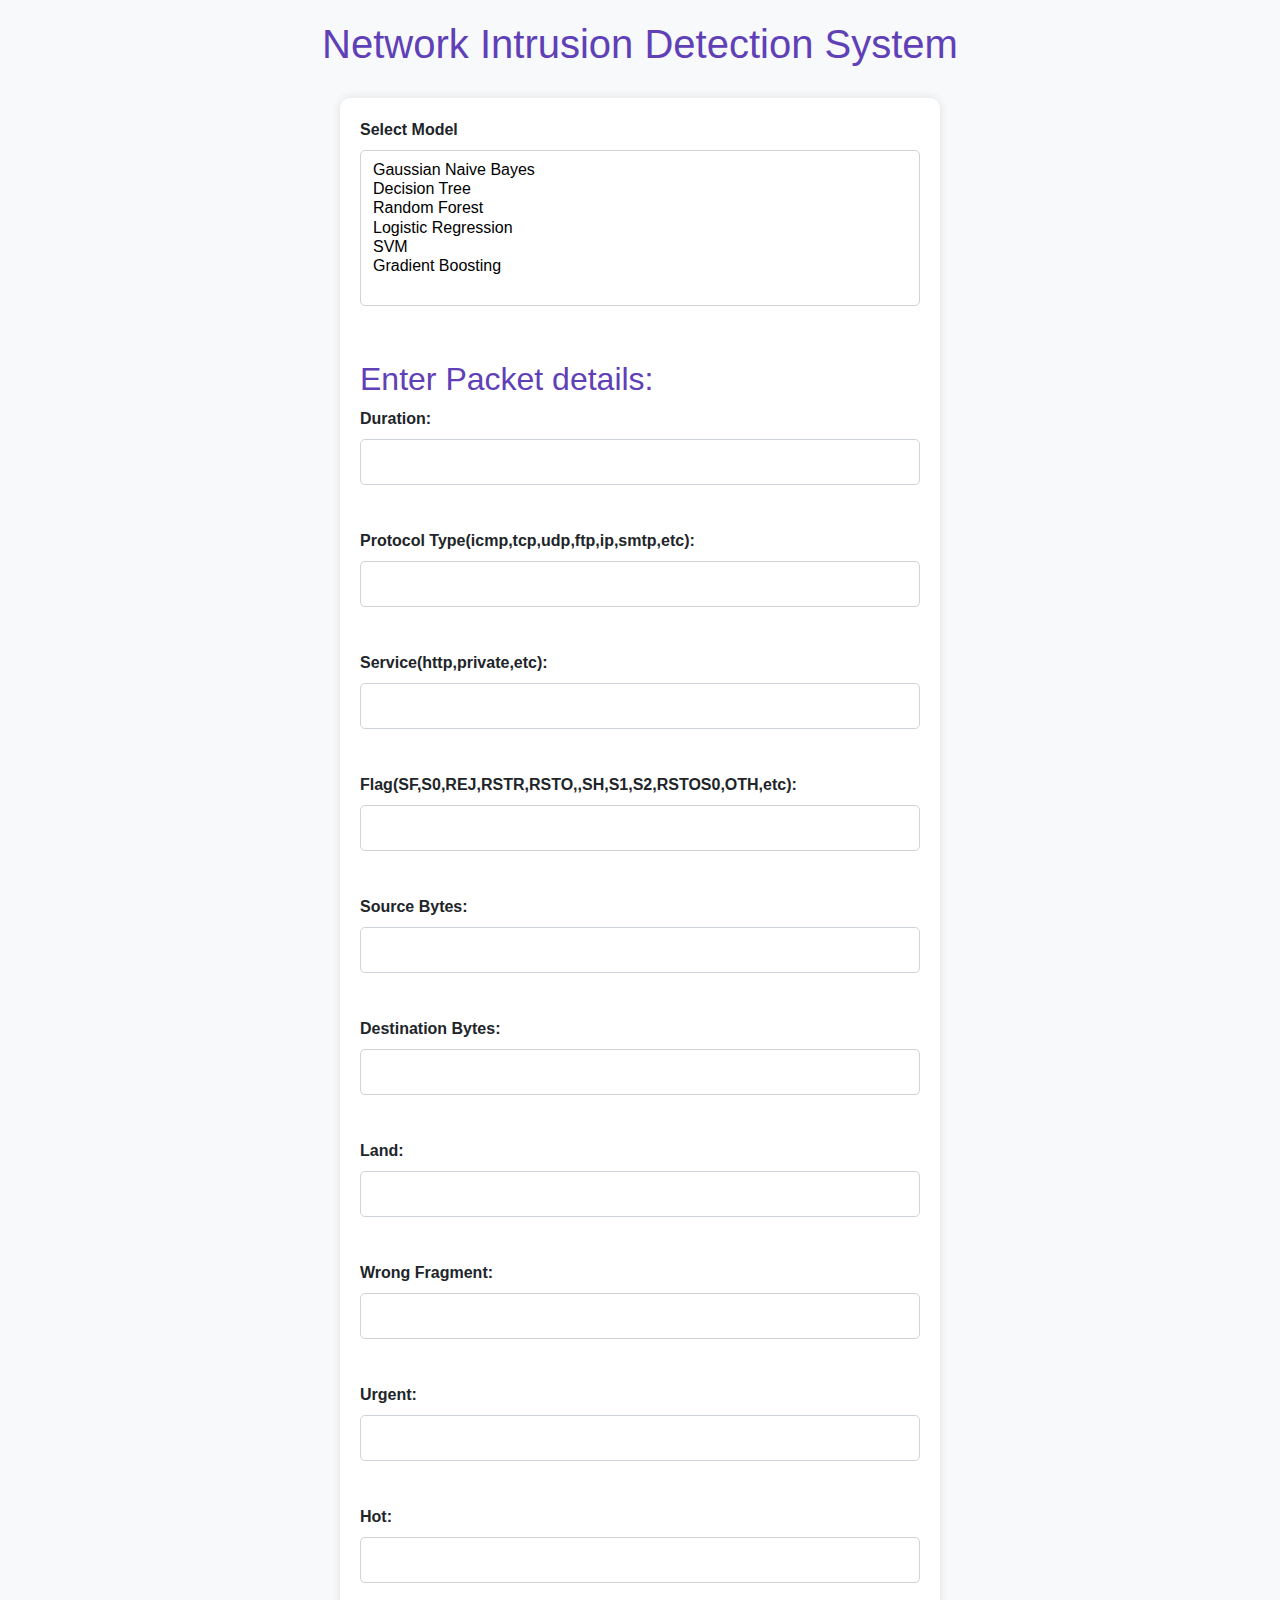
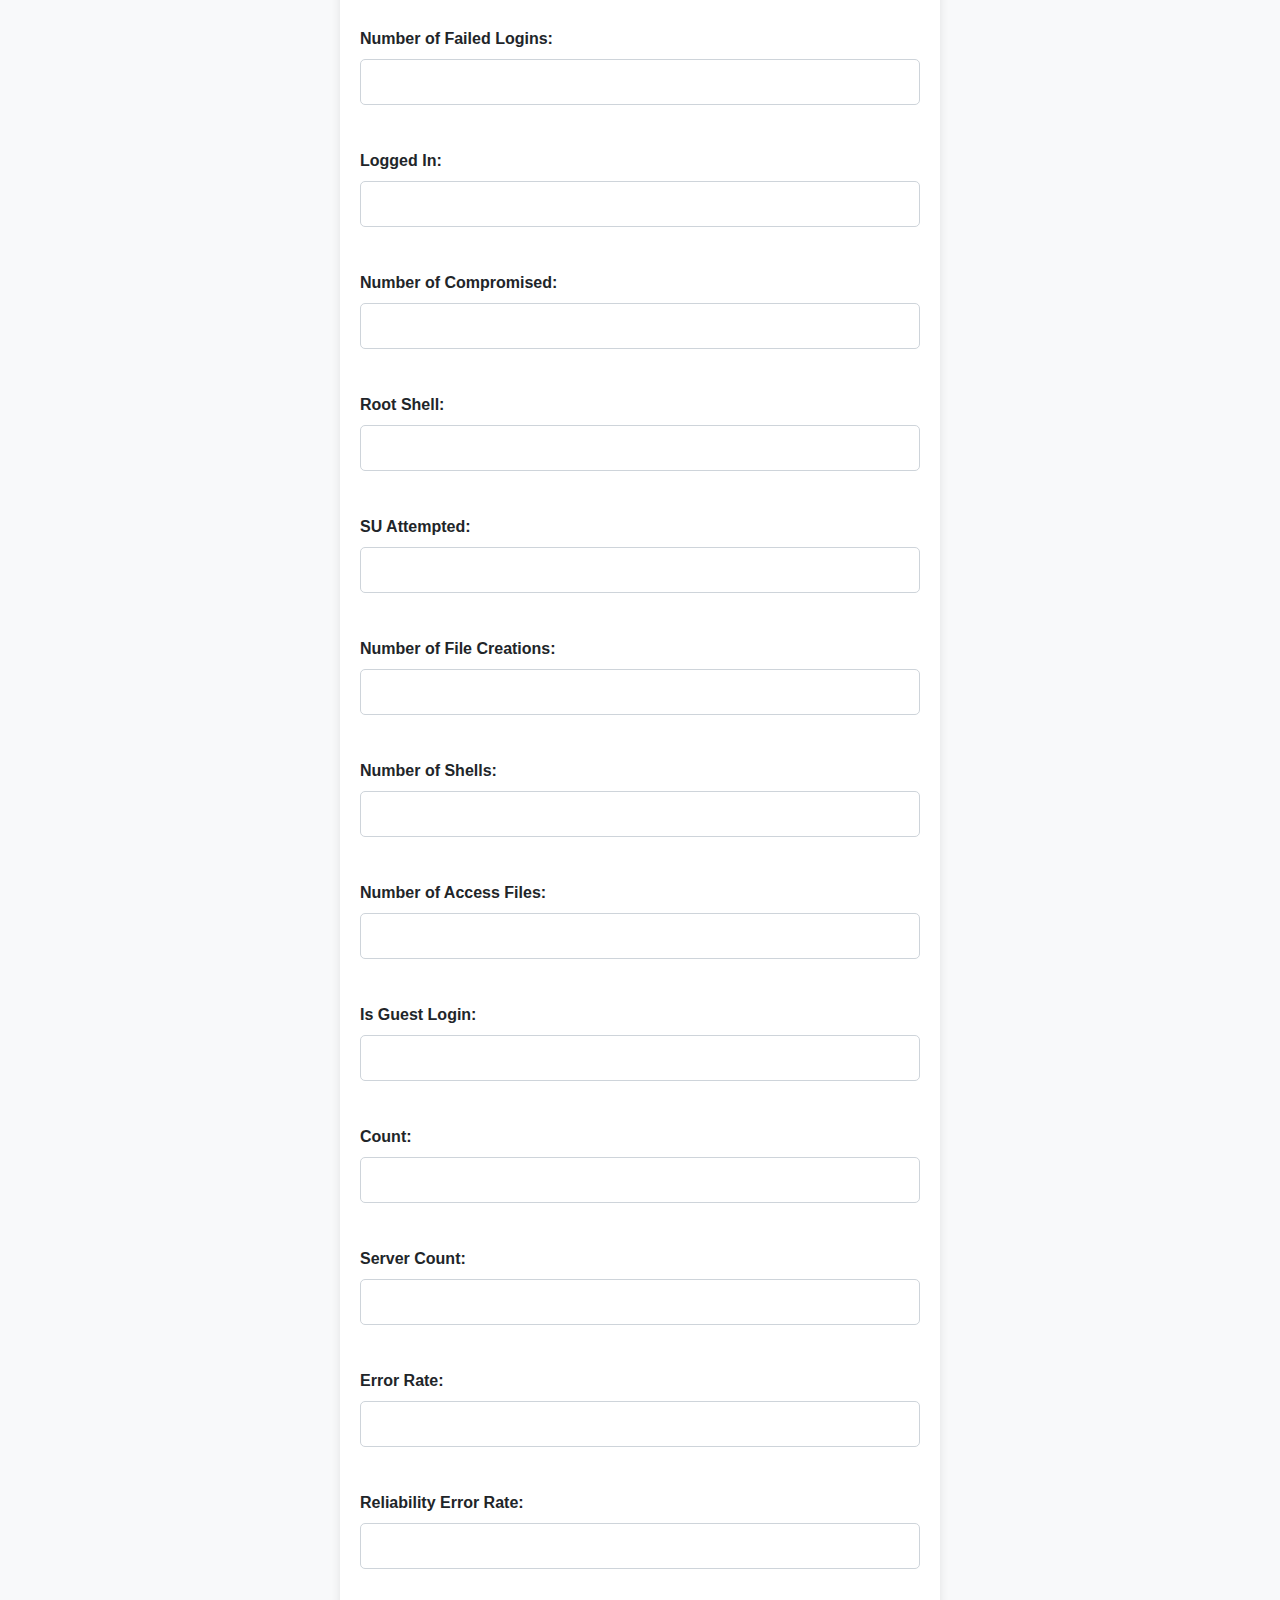
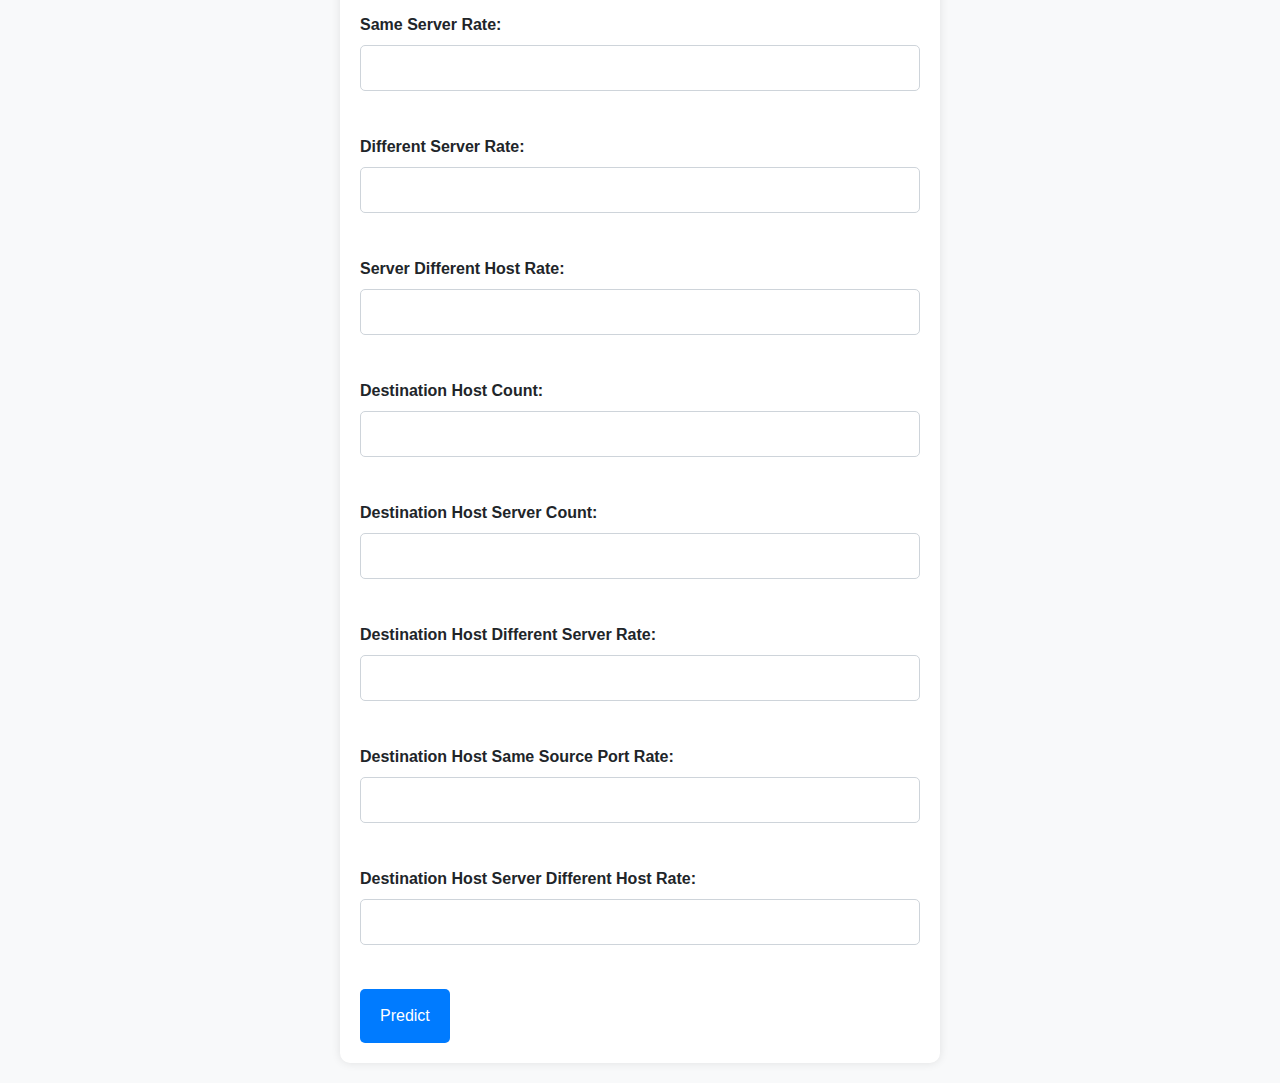
<file: templates/home.html>
<!DOCTYPE html>
<html>
<title>Network Intrusion Detection System</title>
<link href="https://stackpath.bootstrapcdn.com/bootstrap/4.5.2/css/bootstrap.min.css" rel="stylesheet">
<!-- <link rel="stylesheet" type="text/css" href="{{ url_for('static', filename='styles.css') }}"> -->
<style>
    body {
        font-family: Arial, sans-serif;
        background-color: #f8f9fa;
        padding: 20px;
    }

    h1 {
        color: #5f40b7;
        text-align: center;
        margin-bottom: 30px;
    }

    form {
        max-width: 600px;
        margin: 0 auto;
        background-color: #fff;
        padding: 20px;
        border-radius: 10px;
        box-shadow: 0 0 10px rgba(0, 0, 0, 0.1);
    }

    label {
        font-weight: bold;
    }

    input[type="text"] {
        width: 100%;
        padding: 10px;
        margin-bottom: 20px;
        border: 1px solid #ced4da;
        border-radius: 5px;
    }

    select {
        width: 100%;
        padding: 10px;
        margin-bottom: 20px;
        border: 1px solid #ced4da;
        border-radius: 5px;
    }

    input[type="submit"] {
        background-color: #007bff;
        color: #fff;
        border: none;
        padding: 15px 20px;
        border-radius: 5px;
        cursor: pointer;
        font-size: 16px;
    }

    input[type="submit"]:hover {
        background-color: #0056b3;
    }

    .custom-dropdown {
        height: auto;
    }

    h2 {
        margin-top: 30px;
        color: #5f40b7;
    }
</style>
</head>


<body>
    <h1>Network Intrusion Detection System</h1>
    <form action="/predict" method="post" enctype="multipart/form-data">
        <label for="model">Select Model</label>
        <select id="model" name="model" multiple size="7" class="custom-dropdown" required="true">
            <option value="gaussian_naive_bayes">Gaussian Naive Bayes</option>
            <option value="decision_tree">Decision Tree</option>
            <option value="random_forest">Random Forest</option>
            <option value="logistic_regression">Logistic Regression</option>
            <option value="svm">SVM</option>
            <option value="gradboost">Gradient Boosting</option>
        </select>


        <h2>Enter Packet details:</h2>

        <label for="duration">Duration:</label>
        <input type="text" id="duration" name="duration"><br><br>

        <label for="protocol_type">Protocol Type(icmp,tcp,udp,ftp,ip,smtp,etc):</label>
        <input type="text" id="protocol_type" name="protocol_type"><br><br>

        <label for="service">Service(http,private,etc):</label>
        <input type="text" id="service" name="service"><br><br>

        <label for="flag">Flag(SF,S0,REJ,RSTR,RSTO,,SH,S1,S2,RSTOS0,OTH,etc):</label>
        <input type="text" id="flag" name="flag"><br><br>

        <label for="src_bytes">Source Bytes:</label>
        <input type="text" id="src_bytes" name="src_bytes"><br><br>

        <label for="dst_bytes">Destination Bytes:</label>
        <input type="text" id="dst_bytes" name="dst_bytes"><br><br>

        <label for="land">Land:</label>
        <input type="text" id="land" name="land"><br><br>

        <label for="wrong_fragment">Wrong Fragment:</label>
        <input type="text" id="wrong_fragment" name="wrong_fragment"><br><br>

        <label for="urgent">Urgent:</label>
        <input type="text" id="urgent" name="urgent"><br><br>

        <label for="hot">Hot:</label>
        <input type="text" id="hot" name="hot"><br><br>

        <label for="num_failed_logins">Number of Failed Logins:</label>
        <input type="text" id="num_failed_logins" name="num_failed_logins"><br><br>

        <label for="logged_in">Logged In:</label>
        <input type="text" id="logged_in" name="logged_in"><br><br>

        <label for="num_compromised">Number of Compromised:</label>
        <input type="text" id="num_compromised" name="num_compromised"><br><br>

        <label for="root_shell">Root Shell:</label>
        <input type="text" id="root_shell" name="root_shell"><br><br>

        <label for="su_attempted">SU Attempted:</label>
        <input type="text" id="su_attempted" name="su_attempted"><br><br>

        <label for="num_file_creations">Number of File Creations:</label>
        <input type="text" id="num_file_creations" name="num_file_creations"><br><br>

        <label for="num_shells">Number of Shells:</label>
        <input type="text" id="num_shells" name="num_shells"><br><br>

        <label for="num_access_files">Number of Access Files:</label>
        <input type="text" id="num_access_files" name="num_access_files"><br><br>

        <label for="is_guest_login">Is Guest Login:</label>
        <input type="text" id="is_guest_login" name="is_guest_login"><br><br>

        <label for="count">Count:</label>
        <input type="text" id="count" name="count"><br><br>

        <label for="srv_count">Server Count:</label>
        <input type="text" id="srv_count" name="srv_count"><br><br>

        <label for="serror_rate">Error Rate:</label>
        <input type="text" id="serror_rate" name="serror_rate"><br><br>

        <label for="rerror_rate">Reliability Error Rate:</label>
        <input type="text" id="rerror_rate" name="rerror_rate"><br><br>

        <label for="same_srv_rate">Same Server Rate:</label>
        <input type="text" id="same_srv_rate" name="same_srv_rate"><br><br>

        <label for="diff_srv_rate">Different Server Rate:</label>
        <input type="text" id="diff_srv_rate" name="diff_srv_rate"><br><br>

        <label for="srv_diff_host_rate">Server Different Host Rate:</label>
        <input type="text" id="srv_diff_host_rate" name="srv_diff_host_rate"><br><br>

        <label for="dst_host_count">Destination Host Count:</label>
        <input type="text" id="dst_host_count" name="dst_host_count"><br><br>

        <label for="dst_host_srv_count">Destination Host Server Count:</label>
        <input type="text" id="dst_host_srv_count" name="dst_host_srv_count"><br><br>

        <label for="dst_host_diff_srv_rate">Destination Host Different Server Rate:</label>
        <input type="text" id="dst_host_diff_srv_rate" name="dst_host_diff_srv_rate"><br><br>

        <label for="dst_host_same_src_port_rate">Destination Host Same Source Port Rate:</label>
        <input type="text" id="dst_host_same_src_port_rate" name="dst_host_same_src_port_rate"><br><br>

        <label for="dst_host_srv_diff_host_rate">Destination Host Server Different Host Rate:</label>
        <input type="text" id="dst_host_srv_diff_host_rate" name="dst_host_srv_diff_host_rate"><br><br>

        <input type="submit" value="Predict" />
    </form>
</body>

</html>
</file>
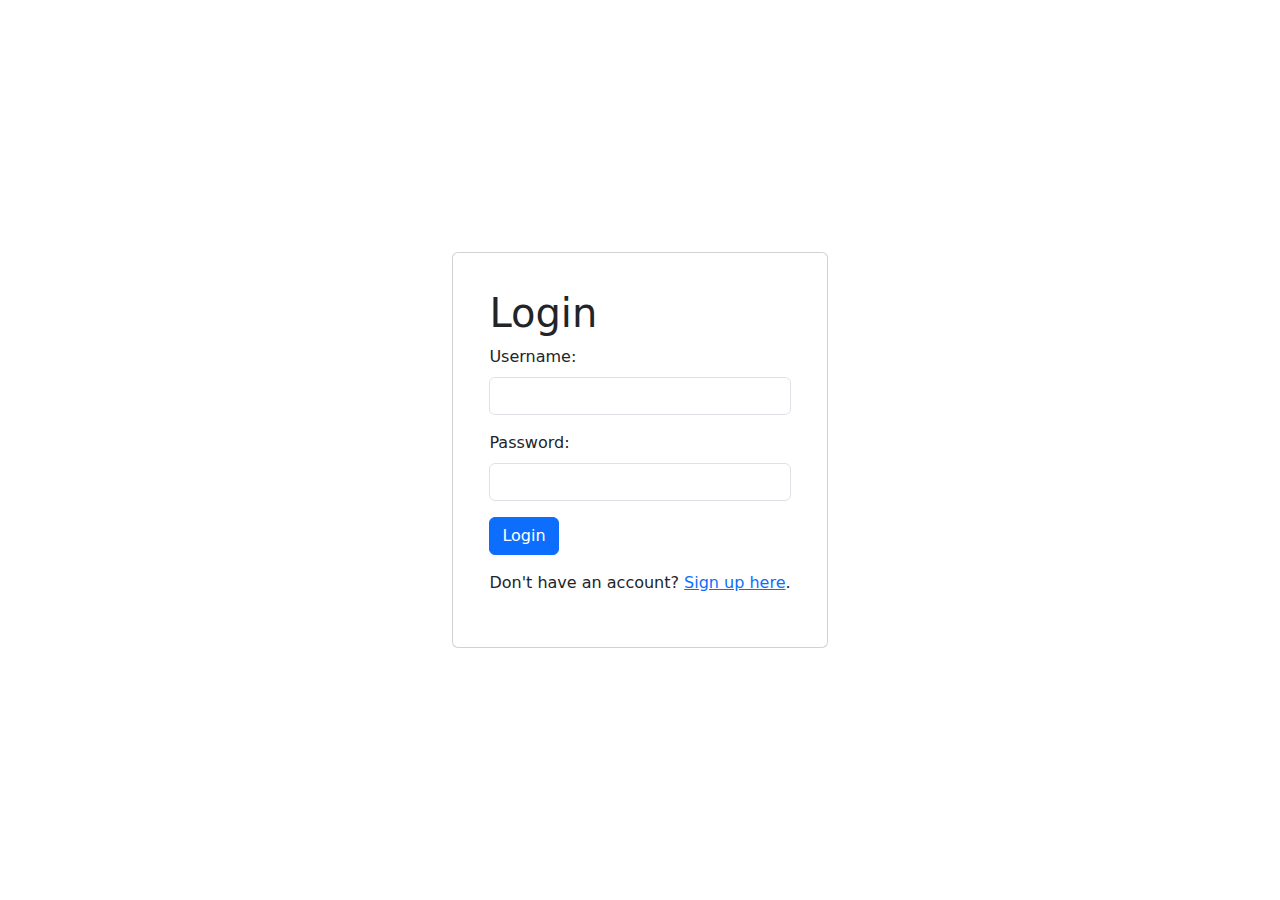
<file: templates/signin.html>
<!-- login.html -->
<!DOCTYPE html>
<html lang="en">

<head>
    <meta charset="UTF-8">
    <meta name="viewport" content="width=device-width, initial-scale=1.0">
    <title>Login</title>
    <!-- Bootstrap CSS -->
    <link href="https://cdn.jsdelivr.net/npm/bootstrap@5.3.0-alpha1/dist/css/bootstrap.min.css" rel="stylesheet">
    <style>
        /* Custom CSS to center the box */
        .center-box {
            display: flex;
            justify-content: center;
            align-items: center;
            height: 100vh;
        }

        .login-box {
            max-width: 400px;
            /* Increase the max-width of the box */
            padding: 20px;
            /* Increase padding */
        }
    </style>
</head>

<body>
    <div class="container center-box">
        <div class="card login-box"> <!-- Apply custom class to increase size and padding -->
            <div class="card-body">
                <h1 class="card-title">Login</h1>
                <form action="/signin" method="post">
                    <div class="mb-3">
                        <label for="username" class="form-label">Username:</label>
                        <input type="text" class="form-control" id="username" name="username">
                    </div>
                    <div class="mb-3">
                        <label for="password" class="form-label">Password:</label>
                        <input type="password" class="form-control" id="password" name="password">
                    </div>
                    <button type="submit" class="btn btn-primary">Login</button>
                </form>
                <p class="mt-3">Don't have an account? <a href="/signup">Sign up here</a>.</p>
            </div>
        </div>
    </div>
    <!-- Bootstrap JS (optional) -->
    <script src="https://cdn.jsdelivr.net/npm/bootstrap@5.3.0-alpha1/dist/js/bootstrap.bundle.min.js">
    </script>
</body>

</html>
</file>
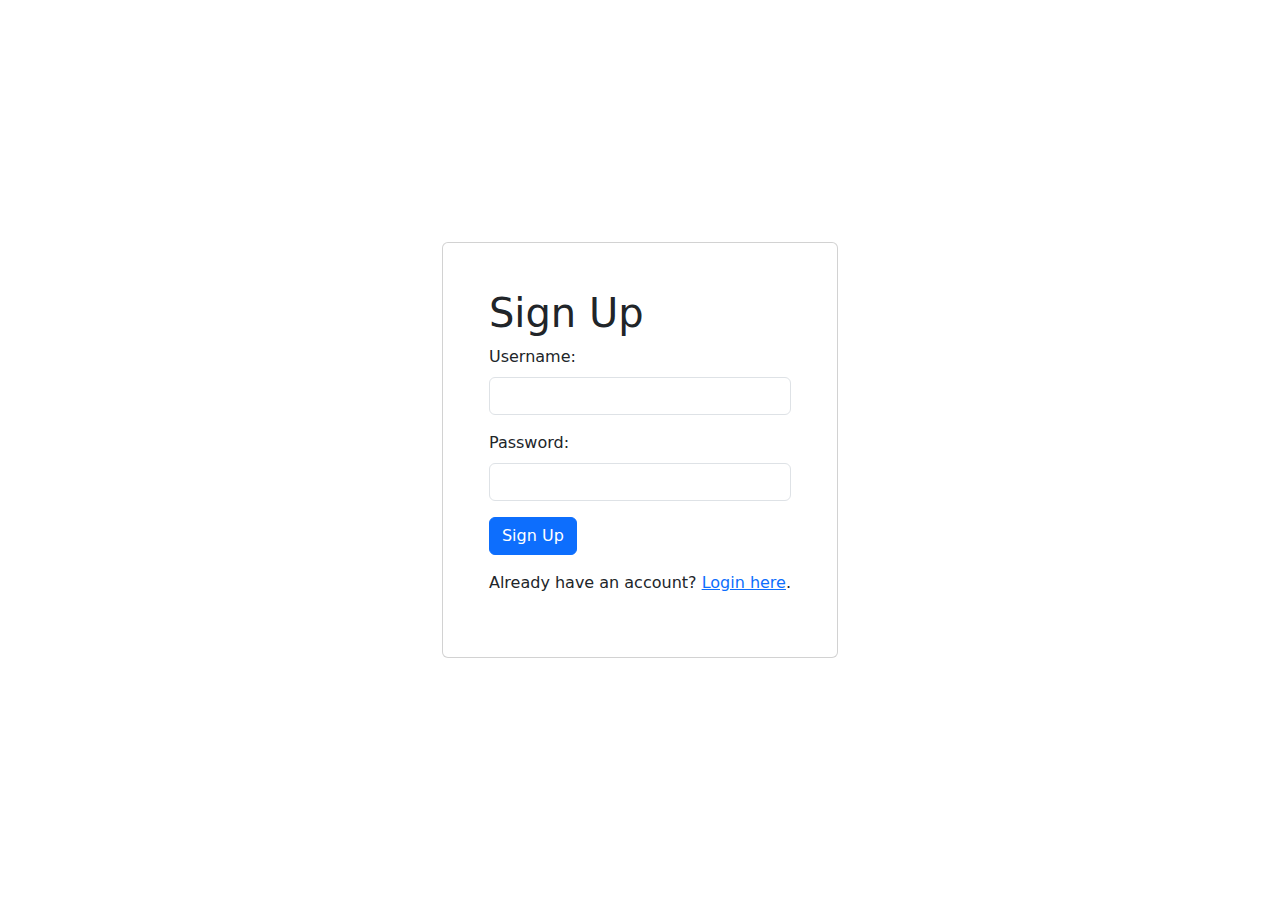
<file: templates/signup.html>
<!-- signup.html -->
<!DOCTYPE html>
<html lang="en">

<head>
    <meta charset="UTF-8">
    <meta name="viewport" content="width=device-width, initial-scale=1.0">
    <title>Sign Up</title>
    <!-- Bootstrap CSS -->
    <link href="https://cdn.jsdelivr.net/npm/bootstrap@5.3.0-alpha1/dist/css/bootstrap.min.css" rel="stylesheet">
    <style>
        /* Custom CSS to center the box and increase its size and padding */
        .center-box {
            display: flex;
            justify-content: center;
            align-items: center;
            height: 100vh;
        }

        .signup-box {
            max-width: 500px;
            /* Increase the max-width of the box */
            padding: 30px;
            /* Increase padding */
        }
    </style>
</head>

<body>
    <div class="container center-box">
        <div class="card signup-box"> <!-- Apply custom class to increase size and padding -->
            <div class="card-body">
                <h1 class="card-title">Sign Up</h1>
                <form action="/signup" method="post">
                    <div class="mb-3">
                        <label for="username" class="form-label">Username:</label>
                        <input type="text" class="form-control" id="username" name="username">
                    </div>
                    <div class="mb-3">
                        <label for="password" class="form-label">Password:</label>
                        <input type="password" class="form-control" id="password" name="password">
                    </div>
                    <button type="submit" class="btn btn-primary">Sign Up</button>
                </form>
                <p class="mt-3">Already have an account? <a href="/login">Login here</a>.</p>
            </div>
        </div>
    </div>
    <!-- Bootstrap JS (optional) -->
    <script src="https://cdn.jsdelivr.net/npm/bootstrap@5.3.0-alpha1/dist/js/bootstrap.bundle.min.js">
        document.getElementById("signupForm").addEventListener("submit", function (event) {
            event.preventDefault();
            var username = document.getElementById("username").value;
            var password = document.getElementById("password").value;
            // Store the username and password in localStorage
            localStorage.setItem(username, password);
            // Redirect to the login page or perform other actions
            window.location.href = "/"; // Redirect to the homepage (login page)
        });
    </script>
</body>

</html>
</file>
